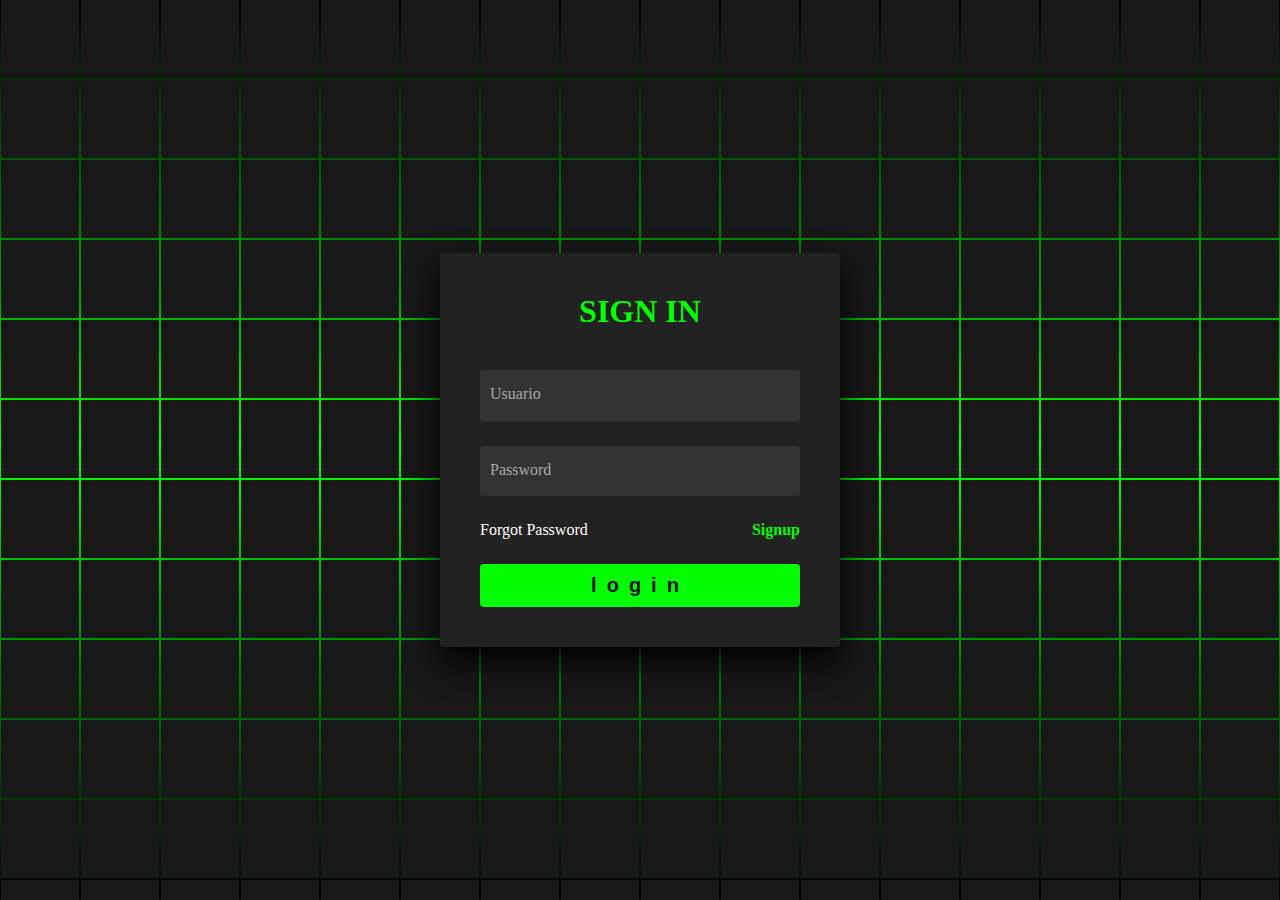
<file: login/login.html>
<!DOCTYPE html>
<html lang="en">
<head>
    <meta charset="UTF-8">
    <meta http-equiv="X-UA-Compatible" content="IE=edge">
    <meta name="viewport" content="width=device-width, initial-scale=1.0">
    <link rel="stylesheet" type="text/css" href="styles.css">

    <title>Document</title>
</head>
<body>
    <section>
        <span></span>
        <span></span>
        <span></span>
        <span></span>
        <span></span>
        <span></span>
        <span></span>
        <span></span>
        <span></span>
        <span></span>
        <span></span>
        <span></span>
        <span></span>
        <span></span>
        <span></span>
        <span></span>
        <span></span>
        <span></span>
        <span></span>
        <span></span>
        <span></span>
        <span></span>
        <span></span>
        <span></span>
        <span></span>
        <span></span>
        <span></span>
        <span></span>
        <span></span>
        <span></span>
        <span></span>
        <span></span>
        <span></span>
        <span></span>
        <span></span>
        <span></span>
        <span></span>
        <span></span>
        <span></span>
        <span></span>
        <span></span>
        <span></span>
        <span></span>
        <span></span>
        <span></span>
        <span></span>
        <span></span>
        <span></span>
        <span></span>
        <span></span>
        <span></span>
        <span></span>
        <span></span>
        <span></span>
        <span></span>
        <span></span>
        <span></span>
        <span></span>
        <span></span>
        <span></span>
        <span></span>
        <span></span>
        <span></span>
        <span></span>
        <span></span>
        <span></span>
        <span></span>
        <span></span>
        <span></span>
        <span></span>
        <span></span>
        <span></span>
        <span></span>
        <span></span>
        <span></span>
        <span></span>
        <span></span>
        <span></span>
        <span></span>
        <span></span>
        <span></span>
        <span></span>
        <span></span>
        <span></span>
        <span></span>
        <span></span>
        <span></span>
        <span></span>
        <span></span>
        <span></span>
        <span></span>
        <span></span>
        <span></span>
        <span></span>
        <span></span>
        <span></span>
        <span></span>
        <span></span>
        <span></span>
        <span></span>
        <span></span>
        <span></span>
        <span></span>
        <span></span>
        <span></span>
        <span></span>
        <span></span>
        <span></span>
        <span></span>
        <span></span>
        <span></span>
        <span></span>
        <span></span>
        <span></span>
        <span></span>
        <span></span>
        <span></span>
        <span></span>
        <span></span>
        <span></span>
        <span></span>
        <span></span>
        <span></span>
        <span></span>
        <span></span>
        <span></span>
        <span></span>
        <span></span>
        <span></span>
        <span></span>
        <span></span>
        <span></span>
        <span></span>
        <span></span>
        <span></span>
        <span></span>
        <span></span>
        <span></span>
        <span></span>
        <span></span>
        <span></span>
        <span></span>
        <span></span>
        <span></span>
        <span></span>
        <span></span>
        <span></span>
        <span></span>
        <span></span>
        <span></span>
        <span></span>
        <span></span>
        <span></span>
        <span></span>
        <span></span>
        <span></span>
        <span></span>
        <span></span>
        <span></span>
        <span></span>
        <span></span>
        <span></span>
        <span></span>
        <span></span>
        <span></span>
        <span></span>
        <span></span>
        <span></span>
        <span></span>
        <span></span>
        <span></span>
        <span></span>
        <span></span>
        <span></span>
        <span></span>
        <span></span>
        <span></span>
        <span></span>
        <span></span>
        <span></span>
        <span></span>
        <span></span>
        <span></span>
        <span></span>
        <span></span>
        <span></span>
        <span></span>
        <span></span>
        <span></span>
        <span></span>
        <span></span>
        <span></span>
        <span></span>
        <span></span>
        <span></span>
        <span></span>
        <span></span>
        <span></span>
        <span></span>
        <span></span>
        <span></span>
        <span></span>
        <span></span>
        <span></span>
        <span></span>
        <span></span>
        <span></span>
        <span></span>
        <span></span>
        <span></span>
        <span></span>
        <span></span>
        <span></span>
        <span></span>
        <span></span>
        <span></span>
        <span></span>
        <span></span>
        <span></span>
        <span></span>
        <span></span>
        <span></span>
        <span></span>
        <span></span>
        <span></span>
        <span></span>
        <span></span>
        <span></span>
        <span></span>
        <span></span>
        <span></span>
        <span></span>
        <span></span>
        <span></span>
        <span></span>
        <span></span>
        <span></span>
        <span></span>
        <span></span>
        <span></span>
        <span></span>
        <span></span>
        <span></span>
        <span></span>
        <span></span>
        <span></span>
        <span></span>
        <span></span>
        <span></span>
        <span></span>
        <span></span>
        <span></span>
        <span></span>
        <span></span>
        <span></span>
        <span></span>
        <span></span>
        <span></span>
        <span></span>
        <span></span>
        <span></span>
        <span></span>
        <span></span>
        <span></span>
        <span></span>
        <span></span>
        <span></span>
        <span></span>
        <span></span>
        <span></span>
        <span></span>
        <span></span>
        <span></span>
        <span></span>
        <span></span>
        <span></span>
        <span></span>
        <span></span>
        <span></span>
        <span></span>
        <span></span>
        <span></span>
        <span></span>
        <span></span>
        <span></span>
        <span></span>
        <span></span>
        <span></span>
        <span></span>
        <span></span>
        <span></span>
        <span></span>
        <span></span>
        <span></span>
        <span></span>
        <span></span>
        <span></span>
        <span></span>
        <span></span>
        <span></span>
        <span></span>
        <span></span>
        <span></span>
        <span></span>
        <span></span>
        <span></span>
        <span></span>
        <span></span>
        <span></span>
        <span></span>
        <span></span>
        <span></span>
        <span></span>
        <span></span>
        <span></span>
        <span></span>
        <span></span>
        <span></span>
        <span></span>
        <span></span>
        <span></span>
        <span></span>
        <span></span>
        <span></span>
        <span></span>
        <span></span>
        <span></span>
        <span></span>
        <span></span>
        <span></span>
        <span></span>
        <span></span>
        <span></span>
        <span></span>
        <span></span>
        <span></span>
        <span></span>
        <span></span>
        <span></span>
        <span></span>
        <span></span>
        <span></span>
        <span></span>
        <span></span>
        <span></span>
        <span></span>
        <span></span>
        <span></span>
        <span></span>
        <span></span>
        <span></span>
        <span></span>
        <span></span>
        <span></span>
        <span></span>
        <span></span>
        <span></span>
        <span></span>
        <span></span>
        <span></span>
        <span></span>
        <span></span>
        <span></span>
        <span></span>
        <span></span>
        <span></span>
        <span></span>
        <span></span>
        <span></span>
        <span></span>
        <span></span>
        <span></span>
        <span></span>
        <span></span>
        <span></span>
        <span></span>
        <span></span>
        <span></span>
        <span></span>
        <span></span>
        <span></span>
        <span></span>
        <span></span>
        <span></span>
        <span></span>
        <span></span>
        <span></span>
        <span></span>
        <span></span>
        <span></span>
        <span></span>
        <span></span>
        <span></span>
        <span></span>
        <span></span>
        <span></span>
        <span></span>
        <span></span>
        <span></span>
        <span></span>
        <span></span>
        <span></span>
        <span></span>
        <span></span>
        <span></span>
        <span></span>
        <span></span>
        <span></span>
        <span></span>
        <span></span>
        <span></span>
        <span></span>
        <span></span>
        <span></span>
        <span></span>
        <span></span>
        <span></span>
        <span></span>
        <span></span>
        <span></span>
        <span></span>
        <span></span>
        <span></span>
        <span></span>
        <span></span>
        <span></span>
        <span></span>
        <span></span>
        <span></span>
        <span></span>
        <span></span>
        <span></span>
        <span></span>
        <span></span>
        <span></span>
        <span></span>
        <span></span>
        <span></span>
        <span></span>
        <span></span>
        <span></span>
        <span></span>
        <span></span>
        <span></span>
        <span></span>
        <span></span>
        <span></span>
        <span></span>
        <span></span>
        <span></span>
        <span></span>
        <span></span>
        <span></span>
        <span></span>
        <span></span>
        <span></span>
        <span></span>
        <span></span>
        <span></span>
        <span></span>
        <span></span>
        <span></span>
        <span></span>
        <span></span>
        <span></span>
        <span></span>
        <span></span>
        <span></span>
        <span></span>
        <span></span>
        <span></span>
        <span></span>
        <span></span>
        <span></span>
        <span></span>
        <span></span>
        <span></span>
        <span></span>
        <span></span>
        <span></span>
        <span></span>
        <span></span>
        <span></span>
        <span></span>
        <span></span>
        <span></span>
        <span></span>
        <span></span>
        <span></span>
        <span></span>
        <span></span>
        <span></span>
        <span></span>
        <span></span>
        <span></span>
        <span></span>
        <span></span>
        <span></span>
        <span></span>
        <span></span>
        <span></span>
        <span></span>
        <span></span>
        <span></span>
        <span></span>
        <span></span>
        <span></span>
        <span></span>
        <span></span>
        <span></span>
        <span></span>
        <span></span>
        <span></span>
        <span></span>
        <span></span>
        <span></span>
        <span></span>
        <span></span>
        <span></span>
        <span></span>
        <span></span>
        <span></span>
        <span></span>
        <span></span>
        <span></span>
        <span></span>
        <span></span>
        <span></span>
        <span></span>
        <span></span>
        <span></span>
        <span></span>
        <span></span>
        <span></span>
        <span></span>
        <span></span>
        <span></span>
        <span></span>
        <span></span>
        <span></span>
        <span></span>
        <span></span>
        <span></span>
        <span></span>
        <span></span>
        <span></span>
        <span></span>
        <span></span>
        <span></span>
        <span></span>
        <span></span>
        <span></span>
        <span></span>
        <span></span>
        <span></span>
        <span></span>
        <span></span>
        <span></span>
        <span></span>
        <span></span>
        <span></span>
        <span></span>
        <span></span>
        <span></span>
        <span></span>
        <span></span>
        <span></span>
        <span></span>
        <span></span>
        <span></span>
        <span></span>
        <span></span>
        <span></span>
        <span></span>
        <span></span>
        <span></span>
        <span></span>
        <span></span>
        <span></span>
        <span></span>
        <span></span>
        <span></span>
        <span></span>
        <span></span>
        <span></span>
        <span></span>
        <span></span>
        <span></span>
        <span></span>
        <span></span>
        <span></span>
        <span></span>
        <span></span>
        <span></span>
        <span></span>
        <span></span>
        <span></span>
        <span></span>
        <span></span>
        <span></span>
        <span></span>
        <span></span>
        <span></span>
        <span></span>
        <span></span>
        <span></span>
        <span></span>
        <span></span>
        <span></span>
        <span></span>
        <span></span>
        <span></span>
        <span></span>
        <span></span>
        <span></span>
        <span></span>
        <span></span>
        <span></span>
        <span></span>
        <span></span>
        <span></span>
        <span></span>
        <span></span>
        <span></span>
        <span></span>
        <span></span>
        <span></span>
        <span></span>
        <span></span>
        <span></span>
        <span></span>
        <span></span>
        <span></span>
        <span></span>
        <span></span>
        <span></span>
        <span></span>
        <span></span>
        <span></span>
        <span></span>
        <span></span>
        <span></span>
        <span></span>
        <span></span>
        <span></span>
        <span></span>
        <span></span>
        <span></span>
        <span></span>
        <span></span>
        <span></span>
        <span></span>
        <span></span>
        <span></span>
        <span></span>
        <span></span>
        <span></span>
        <span></span>
        <span></span>
        <span></span>
        <span></span>
        <span></span>
        <span></span>
        <span></span>
        <span></span>
        <span></span>
        <span></span>
        <span></span>
        <span></span>
        <span></span>
        <span></span>
        <span></span>
        <span></span>
        <span></span>
        <span></span>
        <span></span>
        <span></span>
        <span></span>
        <span></span>
        <span></span>
        <span></span>
        <span></span>
        <span></span>
        <span></span>
        <span></span>
        <span></span>
        <span></span>
        <span></span>
        <span></span>
        <span></span>
        <span></span>
        <span></span>
        <span></span>
        <span></span>
        <span></span>
        <span></span>
        <span></span>
        <span></span>
        <span></span>
        <span></span>
        <span></span>
        <span></span>
        <span></span>
        <span></span>
        <span></span>
        <span></span>
        <span></span>
        <span></span>
        <span></span>
        <span></span>
        <span></span>
        <span></span>
        <span></span>
        <span></span>
        <span></span>
        <span></span>
        <span></span>
        <span></span>
        <span></span>
        <span></span>
        <span></span>
        <span></span>
        <span></span>
        <span></span>
        <span></span>
        <span></span>
        <span></span>
        <span></span>
        <span></span>
        <span></span>
        <span></span>
        <span></span>
        <span></span>
        <span></span>
        <span></span>
        <span></span>
        <span></span>
        <span></span>
        <span></span>
        <span></span>
        <span></span>
        <span></span>
        <span></span>
        <span></span>
        <span></span>
        <span></span>
        <span></span>
        <span></span>
        <span></span>
        <span></span>
        <span></span>
        <span></span>
        <span></span>
        <span></span>
        <span></span>
        <span></span>
        <span></span>
        <span></span>
        <span></span>
        <span></span>
        <span></span>
        <span></span>
        <span></span>
        <span></span>
        <span></span>
        <span></span>
        <span></span>
        <span></span>
        <span></span>
        <span></span>
        <span></span>
        <span></span>
        <span></span>
        <span></span>
        <span></span>
        <span></span>
        <span></span>
        <span></span>
        <span></span>
        <span></span>
        <span></span>
        <span></span>
        <span></span>
        <span></span>
        <span></span>
        <span></span>
        <span></span>
        <span></span>
        <span></span>
        <span></span>
        <span></span>
        <span></span>
        <span></span>
        <span></span>
        <span></span>
        <span></span>
        <span></span>
        <span></span>
        <span></span>
        <span></span>
        <span></span>
        <span></span>
        <span></span>
        <span></span>
        <span></span>
        <span></span>
        <span></span>
        <span></span>
        <span></span>
        <span></span>
        <span></span>
        <span></span>
        <span></span>
        <span></span>
        <span></span>
        <span></span>
        <span></span>
        <span></span>
        <span></span>
        <span></span>
        <span></span>
        <span></span>
        <span></span>
        <span></span>
        <span></span>
        <span></span>
        <span></span>
        <span></span>
        <span></span>
        <span></span>
        <span></span>
        <span></span>
        <span></span>
        <span></span>
        <span></span>
        <span></span>
        <span></span>
        <span></span>
        <span></span>
        <span></span>
        <span></span>
        <span></span>
        <span></span>
        <span></span>
        <span></span>
        <span></span>
        <span></span>
        <span></span>
        <span></span>
        <span></span>
        <span></span>
        <span></span>
        <span></span>
        <span></span>
        <span></span>
        <span></span>
        <span></span>
        <span></span>
        <span></span>
        <span></span>
        <span></span>
        <span></span>
        <span></span>
        <span></span>
        <span></span>
        <span></span>
        <span></span>
        <span></span>
        <span></span>
        <span></span>
        <span></span>
        <span></span>
        <span></span>
        <span></span>
        <span></span>
        <span></span>
        <span></span>
        <span></span>
        <span></span>
        <span></span>
        <span></span>
        <span></span>
        <span></span>
        <span></span>
        <span></span>
        <span></span>
        <span></span>
        <span></span>
        <span></span>
        <span></span>
        <span></span>
        <span></span>
        <span></span>
        <span></span>
        <span></span>
        <span></span>
        <span></span>
        <span></span>
        <span></span>
        <span></span>
        <span></span>
        <span></span>
        <span></span>
        <span></span>
        <span></span>
        <span></span>
        <span></span>
        <span></span>
        <span></span>
        <span></span>
        <span></span>
        <span></span>
        <span></span>
        <span></span>
        <span></span>
        <span></span>
        <span></span>
        <span></span>
        <span></span>
        <span></span>
        <span></span>
        <span></span>
        <span></span>
        <span></span>
        <span></span>
        <span></span>
        <span></span>
        <span></span>
        <span></span>
        <span></span>
        <span></span>
        <span></span>
        <span></span>
        <span></span>
        <span></span>
        <span></span>
        <span></span>
        <span></span>
        <span></span>
        <span></span>
        <span></span>
        <span></span>
        <span></span>
        <span></span>
        <span></span>
        <span></span>
        <span></span>
        <span></span>
        <span></span>
        <span></span>
        <span></span>
        <span></span>
        <span></span>
        <span></span>
        <span></span>
        <span></span>
        <span></span>
        <span></span>
        <span></span>
        <span></span>
        <span></span>
        <span></span>
        <span></span>
        <span></span>
        <span></span>
        <span></span>
        <span></span>
        <span></span>
        <span></span>
        <span></span>
        <span></span>
        <span></span>
        <span></span>
        <span></span>
        <span></span>
        <span></span>
        <span></span>
        <span></span>
        <span></span>
        <span></span>
        <span></span>
        <span></span>
        <span></span>
        <span></span>
        <span></span>
        <span></span>
        <span></span>
        <span></span>
        <span></span>
        <span></span>
        <span></span>
        <span></span>
        <span></span>
        <span></span>
        <span></span>
        <span></span>
        <span></span>
        <span></span>
        <span></span>
        <span></span>
        <span></span>
        <span></span>
        <span></span>
        <span></span>
        <span></span>
        <span></span>
        <span></span>
        <span></span>
        <span></span>
        <span></span>
        <span></span>
        <span></span>
        <span></span>
        <span></span>
        <span></span>
        <span></span>
        <span></span>
        <span></span>
        <span></span>
        <span></span>
        <span></span>
        <span></span>
        
        
        <div class="signin">
            <div class="content">
                <h2>Sign In</h2>
                <div class="form">
                    <div class="inputBx">
                        <input type="text" required>
                        <i>Usuario</i>

                    </div>
                    <div class="inputBx">
                        <input type="password" required>
                        <i>Password</i>

                    </div>   
                    <div class="links">
                        <a href="#">Forgot Password</a>
                        <a href="#">Signup</a>
                    </div>
                    <div class="inputBx">
                        <input type="submit" value="login" required>
                        
                
                </div>
            </div>
        </div>
    </section>
</body>
</html>
</file>
<file: login/styles.css>
@import url('https://fonts.googleapis.com/css2?family=Quicksand:wgnt@300;400;500;600;700&display=swap');

*
{
    margin: 0;
    padding: 0;
    box-sizing: border-box;
    font-family: :'Quicksand', sans-serif;
}

body
{
   
    display: flex;
    justify-content: center;
    align-items: center;
    min-height: 100vh;
    background: #000;    
}

section
{
    position: absolute;
    width: 100vw;
    height: 100vh;
    display: flex;
    justify-content: center;
    align-items: center;
    gap: 2px;
    flex-wrap: wrap;
    overflow: hidden;
}
section::before
{
    content: '';
    position: absolute;
    width: 100%;
    height: 100%;
    background: linear-gradient(#000,#0f0,#000);
    animation: animate 5s linear infinite;
}
@keyframes animate
{
    0%
    {
        transform: translateY(-100%)
    }
    100%
    {
        transform: translateY(100%);
    }
}

section span
{
    position: relative;
    display: block;
    width: calc(6.25vw - 2px);
    height: calc(6.25vw - 2px);
    background: #181818;
    z-index: 2px;
    transition: 1.5s;
}

section span:hover
{
    background: #0f0;
    transition: 0s;
}


section .signin
{
    position: absolute;
    width: 400px;
    background: #222;
    z-index: 1000;
    display: flex;
    justify-content: center;
    align-items: center;
    padding: 40px;
    border-radius: 4px;
    box-shadow: 0 15px 35px rgba(0,0,0,5);
}

section .signin .content
{
    position: relative;
    width: 100%;
    display: flex;
    justify-content: center;
    align-items: center;
    flex-direction: column;
    gap: 40px;
}
section .signin .content h2
{
    font-size: 2em;
    color: #0f0;
    text-transform: uppercase;
}

section .signin .content .form
{
    width: 100%;
    display: flex;
    flex-direction: column;
    gap: 25px;
}

section .signin .content .form .inputBx
{
    position: relative;
    width: 100%;
}

section .signin .content .form .inputBx input
{
    position: relative;
    width: 100%;
    background: #333;
    border: none;
    outline: none;
    padding: 25px 10px 7.5px;
    border-radius: 4px;
    color: #fff;
    font-weight: 500;
    font-size: 1em;
}
section .signin .content .form .inputBx i
{
    position:absolute;
    left: 0;
    padding: 15px 10px;
    font-style: normal;
    color: #aaa;
    transition: 0.5s;
    pointer-events: none;
}

.signin .content .form .inputBx input:focus ~ i,
.signin .content .form .inputBx input:valid ~ i
{
 transform: translateY(-7.5px);
 font-size: 0.8em;
 color:#fff;
}
.signin .content .form .links
{
    position: relative;
    width:  100%;
    display: flex;
    justify-content: space-between;
}

.signin .content .form .links a
{
    color: #fff;
    text-decoration: none;

}

.signin .content .form .links a:nth-child(2)
{
    color: #0f0;
    font-weight: 600;
}

.signin .content .form .inputBx input[type="submit"]
{
    padding: 10px;
    background-color: #0f0;
    color: #111;
    font-weight: 600;
    font-size: 1.25em;
    letter-spacing: 0.5em;
    cursor: pointer;
}

@media (max-width: 900px)
{
   section span
   {
    width: calc(10vw - 2px);
    height: calc(10vw - 2px);
   }
    
}

@media (max-width: 600px)
{
   section span
   {
    width: calc(20vw - 2px);
    height: calc(20vw - 2px);
   }
    
}
</file>
